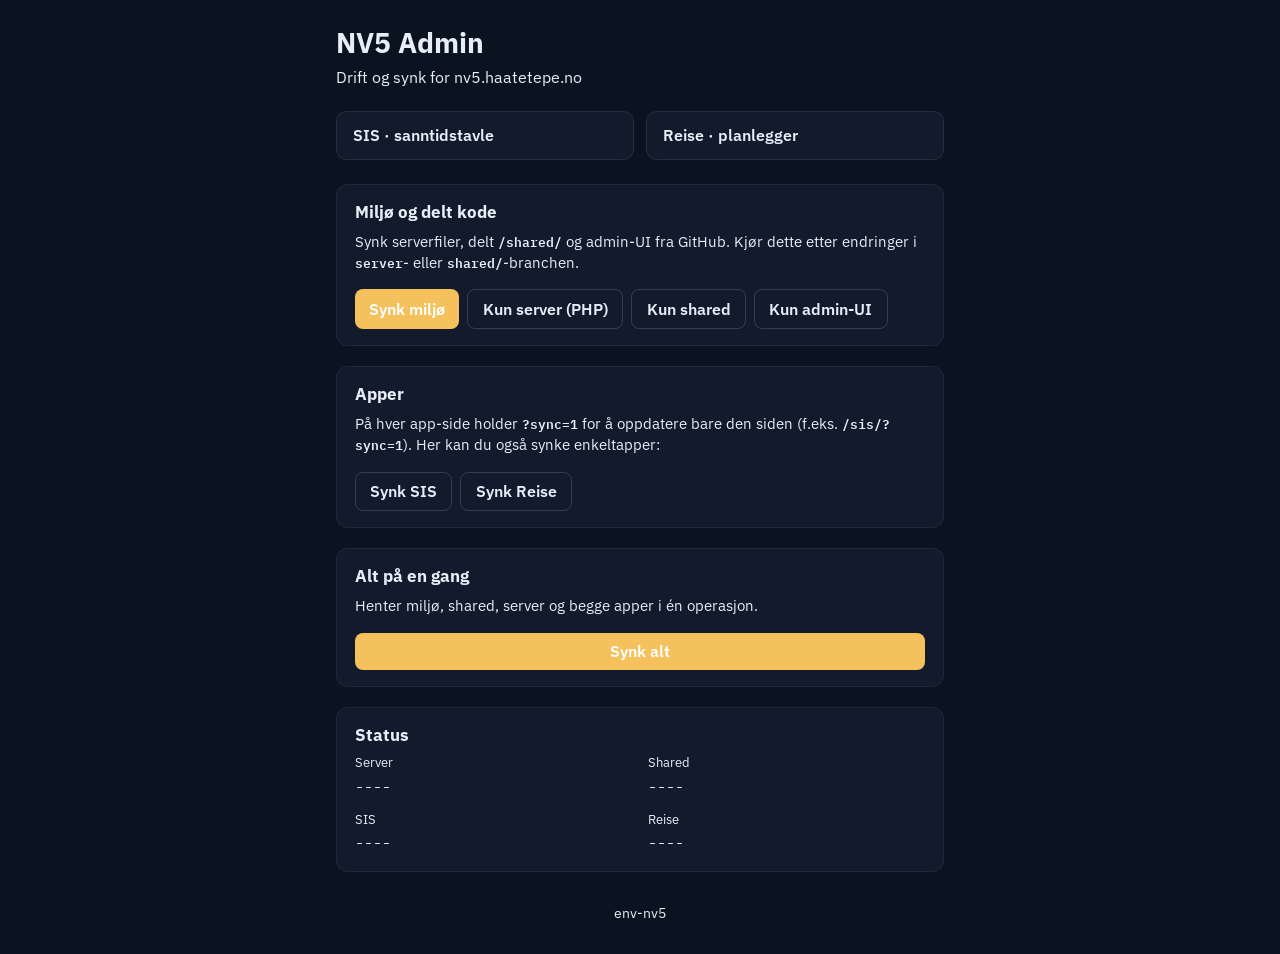
<file: admin/index.html>
<!DOCTYPE html>
<html lang="nb">
  <head>
    <meta charset="utf-8" />
    <meta name="viewport" content="width=device-width, initial-scale=1" />
    <meta name="theme-color" content="#0b1220" />
    <title>NV5 Admin</title>
    <link rel="stylesheet" href="css/admin.css" />
  </head>
  <body>
    <div class="admin">
      <header class="admin__header">
        <h1>NV5 Admin</h1>
        <p class="admin__tagline">Drift og synk for nv5.haatetepe.no</p>
      </header>

      <nav class="admin__apps" aria-label="Apper">
        <a class="admin__app" href="/sis/">SIS · sanntidstavle</a>
        <a class="admin__app" href="/reise/">Reise · planlegger</a>
      </nav>

      <section class="admin__panel">
        <h2>Miljø og delt kode</h2>
        <p class="admin__hint">
          Synk serverfiler, delt <code>/shared/</code> og admin-UI fra GitHub. Kjør dette
          etter endringer i <code>server</code>- eller <code>shared/</code>-branchen.
        </p>
        <div class="admin__actions">
          <button type="button" class="admin__btn" data-sync="env">Synk miljø</button>
          <button type="button" class="admin__btn admin__btn--ghost" data-sync="server">
            Kun server (PHP)
          </button>
          <button type="button" class="admin__btn admin__btn--ghost" data-sync="shared">
            Kun shared
          </button>
          <button type="button" class="admin__btn admin__btn--ghost" data-sync="admin">
            Kun admin-UI
          </button>
        </div>
      </section>

      <section class="admin__panel">
        <h2>Apper</h2>
        <p class="admin__hint">
          På hver app-side holder <code>?sync=1</code> for å oppdatere bare den siden
          (f.eks. <code>/sis/?sync=1</code>). Her kan du også synke enkeltapper:
        </p>
        <div class="admin__actions">
          <button type="button" class="admin__btn admin__btn--ghost" data-sync="sis">
            Synk SIS
          </button>
          <button type="button" class="admin__btn admin__btn--ghost" data-sync="reise">
            Synk Reise
          </button>
        </div>
      </section>

      <section class="admin__panel">
        <h2>Alt på en gang</h2>
        <p class="admin__hint">
          Henter miljø, shared, server og begge apper i én operasjon.
        </p>
        <button type="button" class="admin__btn admin__btn--wide" data-sync="all">
          Synk alt
        </button>
      </section>

      <section class="admin__panel admin__panel--status">
        <h2>Status</h2>
        <dl class="admin__shas">
          <div>
            <dt>Server</dt>
            <dd><code id="shaServer">----</code></dd>
          </div>
          <div>
            <dt>Shared</dt>
            <dd><code id="shaShared">----</code></dd>
          </div>
          <div>
            <dt>SIS</dt>
            <dd><code id="shaSis">----</code></dd>
          </div>
          <div>
            <dt>Reise</dt>
            <dd><code id="shaReise">----</code></dd>
          </div>
        </dl>
        <p class="admin__local" id="localHint" hidden>
          Lokal dev-server har ikke PHP-sync. Bruk GitHub etter merge, eller deploy til
          <code>nv5.haatetepe.no/admin/</code>.
        </p>
      </section>

      <footer class="admin__footer">
        <span>env-nv5</span>
      </footer>
    </div>

    <script src="js/admin.js" defer></script>
  </body>
</html>
</file>
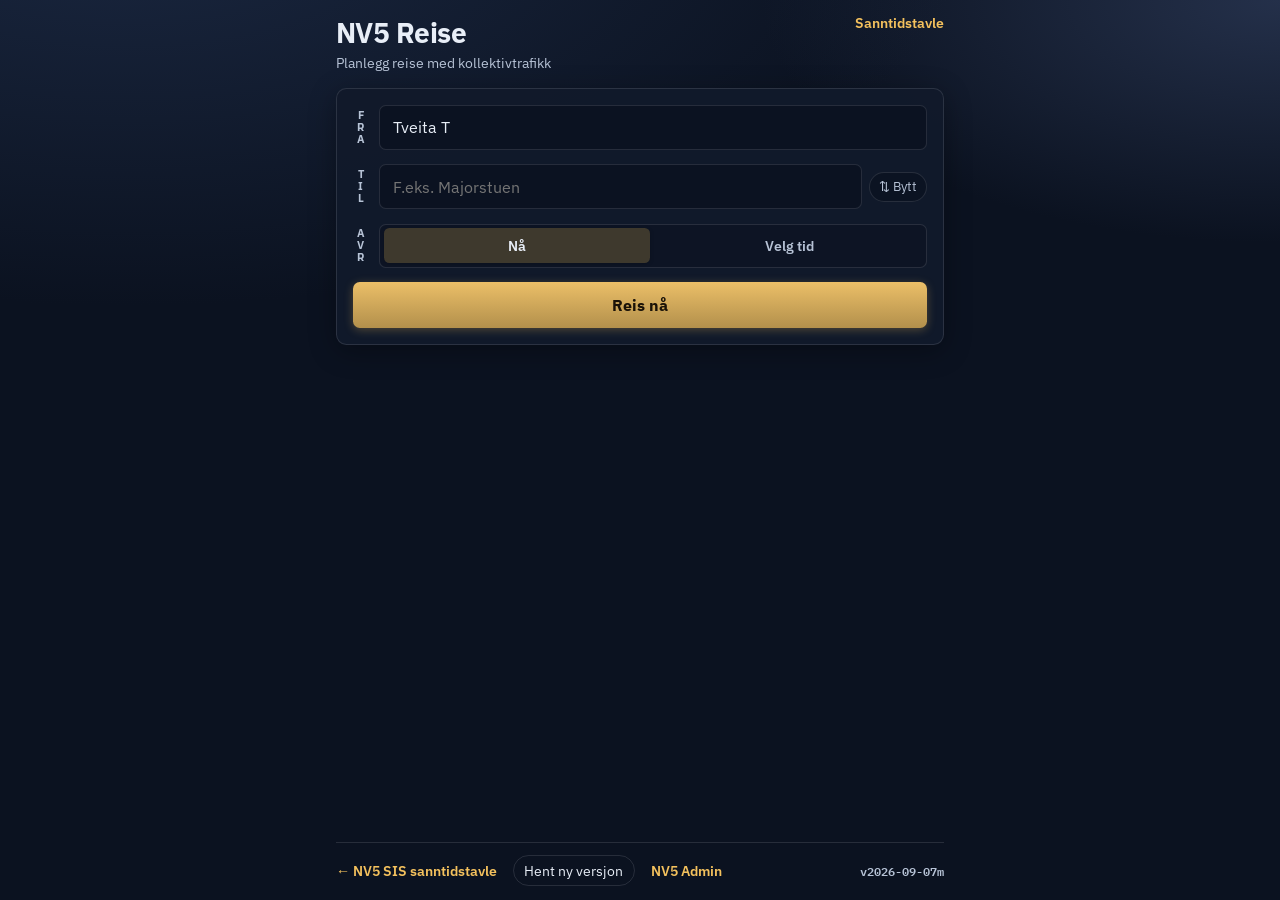
<file: reise/index.html>
<!DOCTYPE html>
<html lang="nb">
  <head>
    <meta charset="utf-8" />
    <meta
      name="viewport"
      content="width=device-width, initial-scale=1, viewport-fit=cover"
    />
    <meta
      name="description"
      content="NV5 Reise – reiseplanlegger for kollektivtrafikk."
    />
    <meta name="theme-color" content="#0b1220" />
    <title>NV5 Reise – reiseplanlegger</title>
    <link rel="manifest" href="manifest.webmanifest" />
    <link rel="stylesheet" href="css/reise.css" />
    <link rel="icon" type="image/png" sizes="32x32" href="/sis/icons/favicon-32.png" />
  </head>
  <body>
    <div class="reise">
      <header class="reise__header">
        <div class="reise__brand">
          <h1>NV5 Reise</h1>
          <p class="reise__tagline">Planlegg reise med kollektivtrafikk</p>
        </div>
        <a class="reise__nav" href="/sis/">Sanntidstavle</a>
      </header>

      <main class="reise__main">
        <form class="reise__search search-card" id="tripForm" aria-label="Søk reise">
          <div class="reise__field">
            <label class="reise__label" for="fromSearch" aria-label="Fra">
              <span>F</span><span>r</span><span>a</span>
            </label>
            <div class="reise__field-body">
              <input
                type="search"
                id="fromSearch"
                placeholder="F.eks. Tveita T"
                autocomplete="off"
                enterkeyhint="search"
              />
              <ul class="reise__results" id="fromResults" hidden></ul>
            </div>
          </div>

          <div class="reise__field">
            <label class="reise__label" for="toSearch" aria-label="Til">
              <span>T</span><span>i</span><span>l</span>
            </label>
            <div class="reise__field-body">
              <div class="reise__input-row">
                <input
                  type="search"
                  id="toSearch"
                  placeholder="F.eks. Majorstuen"
                  autocomplete="off"
                  enterkeyhint="search"
                />
                <button type="button" class="reise__swap" id="swapStops" title="Bytt fra og til">
                  ⇅ Bytt
                </button>
              </div>
              <ul class="reise__results" id="toResults" hidden></ul>
            </div>
          </div>

          <div class="reise__field">
            <span class="reise__label" id="tripWhenLabel" aria-label="Avreise">
              <span>A</span><span>v</span><span>r</span>
            </span>
            <div class="reise__field-body">
              <div class="reise__when" role="group" aria-labelledby="tripWhenLabel">
                <button type="button" class="reise__when-btn is-active" data-when="now">Nå</button>
                <button type="button" class="reise__when-btn" data-when="depart">Velg tid</button>
              </div>
              <div class="reise__datetime" id="tripDateTimeWrap" hidden>
                <input type="date" id="tripDate" aria-label="Dato" />
                <input type="time" id="tripTime" aria-label="Tidspunkt" />
              </div>
            </div>
          </div>

          <button type="submit" class="reise__submit" id="tripSubmit">Søk reise</button>
        </form>

        <p class="reise__status" id="tripStatus" hidden aria-live="polite"></p>

        <div class="reise__results-wrap" id="tripResults" aria-live="polite"></div>
      </main>

      <div class="trip-modal" id="tripModal" hidden>
        <div class="trip-modal__backdrop" data-close-modal tabindex="-1" aria-hidden="true"></div>
        <div
          class="trip-modal__panel"
          role="dialog"
          aria-modal="true"
          aria-labelledby="tripModalTitle"
        >
          <header class="trip-modal__header">
            <h2 class="trip-modal__title" id="tripModalTitle"></h2>
            <button type="button" class="trip-modal__close" id="tripModalClose" aria-label="Lukk">
              ×
            </button>
          </header>
          <div class="trip-modal__body" id="tripModalBody"></div>
        </div>
      </div>

      <footer class="reise__footer">
        <a class="reise__link" href="/sis/">← NV5 SIS sanntidstavle</a>
        <button type="button" class="reise__sync" id="syncReise" title="Hent Reise fra GitHub">
          Hent ny versjon
        </button>
        <a class="reise__link" href="/admin/">NV5 Admin</a>
      </footer>
    </div>

    <script src="/shared/js/util.js"></script>
    <script src="config.js" defer></script>
    <script src="/shared/js/entur.js" defer></script>
    <script src="js/site.js" defer></script>
    <script src="js/plan.js?v=2026-09-07m" defer></script>
  </body>
</html>
</file>
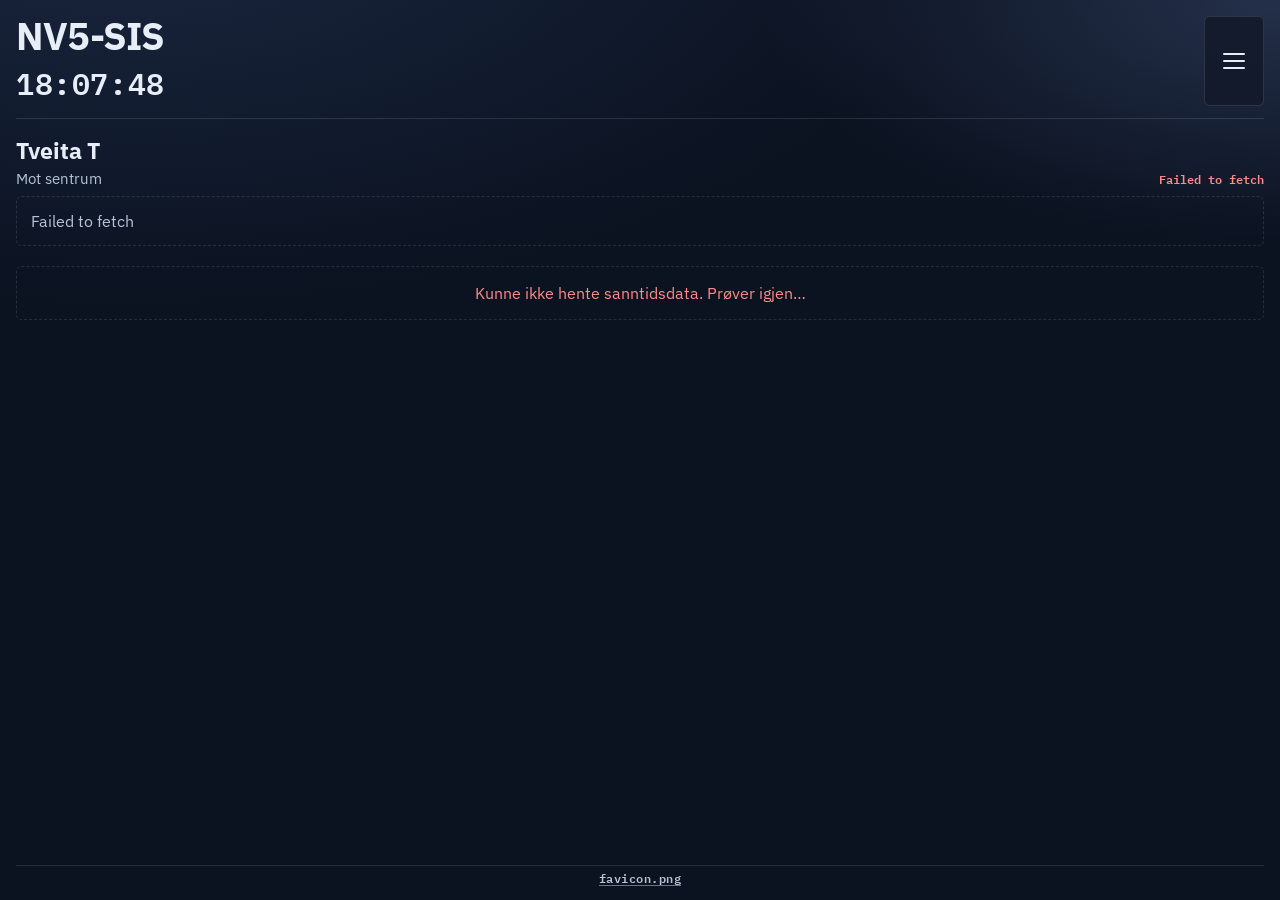
<file: sis/index.html>
<!DOCTYPE html>
<html lang="nb">
  <head>
    <meta charset="utf-8" />
    <meta
      name="viewport"
      content="width=device-width, initial-scale=1, viewport-fit=cover"
    />
    <meta
      name="description"
      content="NV5 SIS – sanntidsavganger for kollektivtrafikk på holdeplass."
    />
    <meta name="apple-mobile-web-app-capable" content="yes" />
    <meta name="apple-mobile-web-app-status-bar-style" content="black-translucent" />
    <meta name="apple-mobile-web-app-title" content="NV5 SIS" />
    <meta name="mobile-web-app-capable" content="yes" />
    <meta name="theme-color" content="#0b1220" />
    <title>NV5 SIS – sanntidsavganger</title>
    <script src="js/boot.js"></script>
    <link rel="manifest" href="manifest.webmanifest" />
    <link rel="icon" type="image/png" sizes="32x32" href="icons/favicon-32.png" />
    <link rel="apple-touch-icon" href="icons/apple-touch-icon.png" />
    <link
      rel="preload"
      href="/shared/fonts/ibm-plex-sans-700-latin.woff2"
      as="font"
      type="font/woff2"
      crossorigin
    />
    <link
      rel="preload"
      href="/shared/fonts/ibm-plex-sans-600-latin.woff2"
      as="font"
      type="font/woff2"
      crossorigin
    />
    <link rel="stylesheet" href="css/kiosk.css" />
  </head>
  <body>
    <div class="board" id="board">
      <header class="board__header">
        <div class="board__brand">
          <h1 class="board__stop" id="boardTitle">NV5-SIS</h1>
          <div class="board__clock" aria-live="polite">
            <time id="clock" datetime="">--:--:--</time>
          </div>
        </div>
        <div class="menu" id="appMenu">
          <button
            type="button"
            class="menu__toggle"
            id="menuToggle"
            aria-label="Meny"
            aria-haspopup="true"
            aria-expanded="false"
            aria-controls="menuPanel"
          >
            <span class="menu__icon" aria-hidden="true"></span>
          </button>
          <div class="menu__panel" id="menuPanel" hidden>
            <button type="button" class="menu__item" id="openReise">
              Planlegg reise
            </button>
            <button type="button" class="menu__item" id="addStopOpen">
              Legg til holdeplass
            </button>
            <button type="button" class="menu__item" id="settingsOpen">
              Innstillinger
            </button>
            <button
              type="button"
              class="menu__item"
              id="syncBoard"
              title="Henter SIS fra GitHub (main/sis/)"
            >
              Hent ny tavle
            </button>
            <button
              type="button"
              class="menu__item menu__item--danger"
              id="clearLocal"
              title="Sletter innstillinger og andre lagrede valg i denne nettleseren"
            >
              Slett lokal lagring
            </button>
          </div>
        </div>
      </header>

      <main class="board__main">
        <div id="boards" class="boards" aria-live="polite"></div>
        <p class="board__status" id="status" hidden></p>
      </main>

      <footer class="board__footer" id="buildFooter">
        <span class="board__footer-item board__footer-build" hidden
          >server <code id="buildServerSha">----</code></span>
        <span class="board__footer-item board__footer-build" hidden
          >sis <code id="buildBoardSha">----</code></span>
        <a
          class="board__footer-item board__footer-link"
          href="icons/favicon-32.png"
          download="nv5-sis-favicon.png"
          >favicon.png</a
        >
      </footer>
    </div>

    <dialog
      class="settings"
      id="settingsDialog"
      aria-labelledby="settingsTitle"
    >
      <form method="dialog" class="settings__panel" id="settingsForm">
        <header class="settings__header">
          <h2 id="settingsTitle">Innstillinger</h2>
          <div class="settings__header-actions">
            <button type="button" class="settings__save" id="settingsSave">
              Lagre
            </button>
            <button type="submit" class="settings__close" value="cancel">Lukk</button>
          </div>
        </header>

        <nav class="settings__tabs" role="tablist" aria-label="Innstillingsseksjoner">
          <button
            type="button"
            class="settings__tab"
            role="tab"
            id="settingsTabBoard"
            aria-selected="true"
            aria-controls="settingsPanelBoard"
            data-tab="board"
          >
            Tavle
          </button>
          <button
            type="button"
            class="settings__tab"
            role="tab"
            id="settingsTabSync"
            aria-selected="false"
            aria-controls="settingsPanelSync"
            data-tab="sync"
          >
            Oppdatering
          </button>
          <button
            type="button"
            class="settings__tab"
            role="tab"
            id="settingsTabQuays"
            aria-selected="false"
            aria-controls="settingsPanelQuays"
            data-tab="quays"
          >
            Holdeplasser
          </button>
        </nav>

        <div
          class="settings__tabpanel"
          id="settingsPanelBoard"
          role="tabpanel"
          aria-labelledby="settingsTabBoard"
          data-tabpanel="board"
        >
          <label class="settings__field">
            <span>Elementer per holdeplass</span>
            <input
              type="number"
              id="elementsPerQuay"
              min="2"
              max="8"
              step="1"
              value="3"
            />
            <small>Siste element viser de neste 4 avgangstidene som ticker</small>
          </label>

          <fieldset class="settings__fieldset">
            <legend>Avgangsinformasjon</legend>
            <label class="settings__check">
              <input type="checkbox" id="showJourneyProgress" checked />
              <span>Vis sist sett / forventet posisjon</span>
            </label>
            <label class="settings__check">
              <input type="checkbox" id="showOccupancy" checked />
              <span>Vis belegg når tilgjengelig (ikke passasjertall)</span>
            </label>
            <label class="settings__check">
              <input type="checkbox" id="showServiceRuns" checked />
              <span>Vis tjenestekjøring (ellers skjules)</span>
            </label>
            <label class="settings__check">
              <input type="checkbox" id="showBuildInfo" checked />
              <span>Vis commit-hash i footer (server / main)</span>
            </label>
          </fieldset>
        </div>

        <div
          class="settings__tabpanel"
          id="settingsPanelSync"
          role="tabpanel"
          aria-labelledby="settingsTabSync"
          data-tabpanel="sync"
          hidden
        >
          <label class="settings__field">
            <span>Sjekk tavlekode fra GitHub (sis)</span>
            <select id="githubCheckInterval">
              <option value="60">Hvert minutt</option>
              <option value="300" selected>Hvert 5. minutt</option>
              <option value="900">Hvert 15. minutt</option>
              <option value="1800">Hvert 30. minutt</option>
              <option value="3600">Hver time</option>
            </select>
            <small>
              Styrer hvor ofte tavlen sjekkes fra GitHub (minst hvert minutt).
              Bruk «Hent ny tavle» i menyen for å hente med en gang.
            </small>
          </label>

          <div class="settings__field">
            <span>Server, shared og miljø</span>
            <a class="settings__action" href="/admin/">Åpne NV5 Admin</a>
            <small>
              PHP, nginx og <code>/shared/</code> synkes fra
              <code>/admin/?sync=env</code>.
            </small>
          </div>
        </div>

        <div
          class="settings__tabpanel"
          id="settingsPanelQuays"
          role="tabpanel"
          aria-labelledby="settingsTabQuays"
          data-tabpanel="quays"
          hidden
        >
          <p class="settings__hint">
            Fjern holdeplasser eller begrens hvilke linjer som vises. For å legge
            til nye, bruk «Legg til holdeplass» i menyen.
          </p>
          <ul class="settings__quays" id="selectedQuays"></ul>
        </div>
      </form>
    </dialog>

    <dialog
      class="add-stop"
      id="addStopDialog"
      aria-labelledby="addStopTitle"
    >
      <form method="dialog" class="add-stop__panel" id="addStopForm">
        <header class="add-stop__header">
          <h2 id="addStopTitle">Legg til holdeplass</h2>
          <button type="submit" class="add-stop__close" value="cancel">Lukk</button>
        </header>

        <p class="add-stop__step" id="addStopStep" aria-live="polite">
          Steg 1 · Søk
        </p>

        <label class="settings__field">
          <span>Søk etter holdeplass</span>
          <input
            type="search"
            id="stopSearch"
            placeholder="F.eks. Tveita T"
            autocomplete="off"
            enterkeyhint="search"
          />
        </label>

        <p class="add-stop__hint" id="searchHint">Skriv minst 2 tegn for å søke</p>

        <ul class="settings__results" id="searchResults" aria-live="polite"></ul>

        <div class="add-stop__quay-pick" id="quayPick" hidden>
          <p class="settings__hint" id="quayPickTitle"></p>
          <ul class="settings__results add-stop__quay-list" id="quayResults"></ul>
          <div class="add-stop__actions" id="quayPickActions" hidden>
            <button
              type="button"
              class="add-stop__confirm"
              id="addStopConfirm"
              disabled
            >
              Legg til valgte
            </button>
            <button type="button" class="add-stop__back" id="addStopBack">
              Tilbake til søk
            </button>
          </div>
        </div>
      </form>
    </dialog>

    <noscript>
      <p>NV5 SIS krever JavaScript for å vise sanntidsavganger.</p>
    </noscript>

    <script src="/shared/js/util.js"></script>
    <script src="config.js" defer></script>
    <script src="/shared/js/entur.js" defer></script>
    <script src="js/site.js" defer></script>
  </body>
</html>
</file>
<file: admin/css/admin.css>
@import url("/shared/css/tokens.css");

*,
*::before,
*::after {
  box-sizing: border-box;
}

body {
  margin: 0;
  min-height: 100vh;
  font-family: "IBM Plex Sans", system-ui, sans-serif;
  background: var(--bg);
  color: var(--text);
}

.admin {
  max-width: 40rem;
  margin: 0 auto;
  padding: 1.5rem 1rem 2rem;
}

.admin__header h1 {
  margin: 0;
  font-size: 1.75rem;
  font-weight: 700;
}

.admin__tagline {
  margin: 0.35rem 0 0;
  color: var(--text-muted);
}

.admin__apps {
  display: flex;
  flex-wrap: wrap;
  gap: 0.75rem;
  margin: 1.5rem 0;
}

.admin__app {
  flex: 1 1 10rem;
  padding: 0.85rem 1rem;
  border-radius: 0.65rem;
  background: var(--bg-lift);
  color: var(--text);
  text-decoration: none;
  font-weight: 600;
  border: 1px solid rgba(255, 255, 255, 0.08);
}

.admin__app:hover {
  border-color: var(--accent);
}

.admin__panel {
  margin-top: 1.25rem;
  padding: 1rem 1.1rem;
  border-radius: 0.75rem;
  background: var(--bg-lift);
  border: 1px solid rgba(255, 255, 255, 0.06);
}

.admin__panel h2 {
  margin: 0 0 0.5rem;
  font-size: 1.05rem;
}

.admin__hint {
  margin: 0 0 1rem;
  color: var(--text-muted);
  font-size: 0.92rem;
  line-height: 1.45;
}

.admin__hint code {
  font-family: "IBM Plex Mono", monospace;
  font-size: 0.85em;
}

.admin__actions {
  display: flex;
  flex-wrap: wrap;
  gap: 0.5rem;
}

.admin__btn {
  padding: 0.55rem 0.9rem;
  border: none;
  border-radius: 0.5rem;
  background: var(--accent);
  color: #fff;
  font: inherit;
  font-weight: 600;
  cursor: pointer;
}

.admin__btn--ghost {
  background: transparent;
  color: var(--text);
  border: 1px solid rgba(255, 255, 255, 0.15);
}

.admin__btn--wide {
  width: 100%;
}

.admin__btn:hover {
  filter: brightness(1.08);
}

.admin__shas {
  display: grid;
  grid-template-columns: repeat(2, minmax(0, 1fr));
  gap: 0.75rem 1rem;
  margin: 0;
}

.admin__shas dt {
  font-size: 0.8rem;
  color: var(--text-muted);
  margin-bottom: 0.15rem;
}

.admin__shas dd {
  margin: 0;
}

.admin__shas code {
  font-family: "IBM Plex Mono", monospace;
  font-size: 0.95rem;
}

.admin__local {
  margin: 1rem 0 0;
  padding: 0.75rem;
  border-radius: 0.5rem;
  background: rgba(255, 200, 80, 0.08);
  color: var(--text-muted);
  font-size: 0.9rem;
}

.admin__footer {
  margin-top: 2rem;
  text-align: center;
  color: var(--text-muted);
  font-size: 0.85rem;
}
</file>
<file: reise/css/reise.css>
@import url("/shared/css/tokens.css");

:root {
  --reise-radius: 0.65rem;
  --reise-radius-sm: 0.42rem;
  --reise-shadow: 0 6px 28px rgba(0, 0, 0, 0.32);
  --reise-surface: color-mix(in srgb, var(--bg-lift) 94%, transparent);
  --reise-surface-raised: color-mix(in srgb, var(--bg-lift) 98%, #fff 2%);
  --reise-focus: color-mix(in srgb, var(--accent) 55%, transparent);
}

.reise {
  min-height: 100dvh;
  display: grid;
  grid-template-rows: auto 1fr auto;
  padding: calc(0.85rem + var(--safe-top)) 1rem calc(0.85rem + var(--safe-bottom));
  max-width: 40rem;
  margin: 0 auto;
  gap: 0.65rem;
}

.reise__header {
  display: flex;
  align-items: flex-start;
  justify-content: space-between;
  gap: 0.75rem;
}

.reise__brand h1 {
  margin: 0;
  font-size: 1.55rem;
  font-weight: 700;
  letter-spacing: -0.02em;
}

.reise__tagline {
  margin: 0.2rem 0 0;
  color: var(--muted);
  font-size: 0.86rem;
}

.reise__nav,
.reise__link {
  color: var(--accent);
  text-decoration: none;
  font-weight: 600;
  font-size: 0.88rem;
  white-space: nowrap;
}

.reise__nav:hover,
.reise__nav:focus-visible,
.reise__link:hover,
.reise__link:focus-visible {
  text-decoration: underline;
}

.reise__main {
  display: flex;
  flex-direction: column;
  gap: 1rem;
  padding: 0.35rem 0 1rem;
}

/* —— Search card (inspirert av card + segmented control, NV5-stil) —— */

.search-card {
  display: flex;
  flex-direction: column;
  gap: 0.9rem;
  padding: 1rem;
  border-radius: var(--reise-radius);
  border: 1px solid var(--line);
  background: var(--reise-surface);
  box-shadow: var(--reise-shadow);
}

.reise__field {
  display: grid;
  grid-template-columns: auto minmax(0, 1fr);
  gap: 0.5rem 0.65rem;
  align-items: center;
  position: relative;
}

.reise__field-body {
  display: flex;
  flex-direction: column;
  gap: 0.35rem;
  min-width: 0;
  position: relative;
}

.reise__input-row {
  display: flex;
  align-items: stretch;
  gap: 0.45rem;
  min-width: 0;
}

.reise__input-row input {
  flex: 1 1 auto;
  min-width: 0;
}

.reise__label {
  flex: 0 0 auto;
  display: inline-flex;
  flex-direction: column;
  align-items: center;
  justify-content: center;
  gap: 0.05rem;
  min-width: 1rem;
  font-size: 0.7rem;
  color: var(--muted);
  font-weight: 700;
  letter-spacing: 0.05em;
  text-transform: uppercase;
  user-select: none;
}

.reise__label > span {
  display: block;
  line-height: 1;
}

.reise__field input[type="search"],
.reise__field input[type="date"],
.reise__field input[type="time"] {
  font: inherit;
  padding: 0.72rem 0.8rem;
  border-radius: var(--reise-radius-sm);
  border: 1px solid var(--line);
  background: color-mix(in srgb, var(--bg) 88%, transparent);
  color: var(--text);
  width: 100%;
  color-scheme: dark;
  transition: border-color 0.15s ease, box-shadow 0.15s ease;
}

.reise__field input:focus-visible {
  outline: none;
  border-color: var(--reise-focus);
  box-shadow: 0 0 0 3px color-mix(in srgb, var(--accent) 16%, transparent);
}

.reise__when {
  display: grid;
  grid-template-columns: 1fr 1fr;
  gap: 0.4rem;
  padding: 0.2rem;
  border-radius: var(--reise-radius-sm);
  background: color-mix(in srgb, var(--bg) 55%, transparent);
  border: 1px solid var(--line);
}

.reise__when-btn {
  appearance: none;
  border: none;
  background: transparent;
  color: var(--muted);
  font: inherit;
  font-size: 0.88rem;
  font-weight: 600;
  padding: 0.55rem 0.65rem;
  border-radius: calc(var(--reise-radius-sm) - 0.08rem);
  cursor: pointer;
  transition: background 0.15s ease, color 0.15s ease;
}

.reise__when-btn.is-active {
  background: color-mix(in srgb, var(--accent) 22%, var(--bg));
  color: var(--text);
  box-shadow: 0 1px 4px rgba(0, 0, 0, 0.2);
}

.reise__when-btn:hover,
.reise__when-btn:focus-visible {
  color: var(--text);
}

.reise__datetime {
  display: grid;
  grid-template-columns: 1fr 1fr;
  gap: 0.45rem;
}

.reise__datetime[hidden] {
  display: none;
}

.reise__swap {
  appearance: none;
  flex: 0 0 auto;
  align-self: center;
  border: 1px solid var(--line);
  background: color-mix(in srgb, var(--bg) 70%, transparent);
  color: var(--muted);
  font: inherit;
  font-size: 0.8rem;
  padding: 0.35rem 0.55rem;
  border-radius: 999px;
  cursor: pointer;
  white-space: nowrap;
}

.reise__swap:hover,
.reise__swap:focus-visible {
  border-color: var(--reise-focus);
  color: var(--text);
}

.reise__results {
  list-style: none;
  margin: 0;
  padding: 0.25rem;
  display: flex;
  flex-direction: column;
  gap: 0.15rem;
  position: absolute;
  left: 0;
  right: 0;
  top: calc(100% + 0.25rem);
  z-index: 4;
  max-height: 12rem;
  overflow: auto;
  background: var(--reise-surface-raised);
  border: 1px solid var(--line);
  border-radius: var(--reise-radius-sm);
  box-shadow: var(--reise-shadow);
}

.reise__field-body > .reise__results {
  top: calc(100% + 0.15rem);
}

.reise__results[hidden] {
  display: none;
}

.reise__pick {
  appearance: none;
  width: 100%;
  text-align: left;
  border: none;
  border-radius: calc(var(--reise-radius-sm) - 0.1rem);
  background: transparent;
  color: var(--text);
  font: inherit;
  padding: 0.6rem 0.65rem;
  cursor: pointer;
}

.reise__pick:hover,
.reise__pick:focus-visible {
  background: color-mix(in srgb, var(--accent) 12%, var(--bg));
}

.reise__hint {
  padding: 0.6rem 0.65rem;
  color: var(--muted);
  font-size: 0.85rem;
}

.reise__submit {
  appearance: none;
  width: 100%;
  padding: 0.82rem 1rem;
  border: none;
  border-radius: var(--reise-radius-sm);
  background: linear-gradient(
    180deg,
    color-mix(in srgb, var(--accent) 88%, #fff 8%) 0%,
    color-mix(in srgb, var(--accent) 72%, var(--bg)) 100%
  );
  color: #1a1208;
  font: inherit;
  font-size: 1rem;
  font-weight: 700;
  cursor: pointer;
  box-shadow: 0 2px 10px color-mix(in srgb, var(--accent) 28%, transparent);
  transition: filter 0.15s ease, transform 0.1s ease;
}

.reise__submit:hover,
.reise__submit:focus-visible {
  filter: brightness(1.05);
}

.reise__submit:active {
  transform: translateY(1px);
}

.reise__status {
  margin: 0;
  font-size: 0.9rem;
  color: var(--muted);
}

.reise__status.is-error {
  color: var(--late);
}

/* —— Result cards —— */

.reise__results-wrap {
  display: flex;
  flex-direction: column;
  gap: 0.65rem;
}

.trip-card {
  border: 1px solid var(--line);
  border-radius: var(--reise-radius);
  overflow: hidden;
  background: var(--reise-surface);
  box-shadow: 0 2px 14px rgba(0, 0, 0, 0.18);
  transition: border-color 0.15s ease, box-shadow 0.15s ease;
}

.trip-card.is-open {
  border-color: color-mix(in srgb, var(--accent) 38%, var(--line));
  box-shadow: var(--reise-shadow);
}

.trip-card__header {
  appearance: none;
  width: 100%;
  display: grid;
  grid-template-columns: auto minmax(0, 1fr) auto;
  grid-template-rows: auto auto;
  align-items: stretch;
  gap: 0.35rem 0.75rem;
  padding: 0.85rem 0.9rem;
  border: none;
  background: transparent;
  color: inherit;
  font: inherit;
  text-align: left;
  cursor: pointer;
}

.trip-card__header:hover {
  background: color-mix(in srgb, var(--accent) 4%, transparent);
}

.trip-card__header:focus-visible {
  outline: none;
  box-shadow: inset 0 0 0 2px var(--reise-focus);
}

.trip-card__schedule {
  display: contents;
}

.trip-card__times {
  grid-column: 1;
  grid-row: 1;
  align-self: start;
  display: flex;
  flex-direction: column;
  align-items: flex-start;
  gap: 0.12rem;
  min-width: 3.5rem;
}

.trip-card__dep,
.trip-card__arr {
  font-variant-numeric: tabular-nums;
  line-height: 1.1;
}

.trip-card__dep {
  font-size: 1.12rem;
  font-weight: 700;
}

.trip-card__arr {
  font-size: 0.86rem;
  color: var(--muted);
}

.trip-card__schedule-bar {
  display: block;
  width: 1px;
  height: 0.45rem;
  margin: 0.05rem 0 0.05rem 0.35rem;
  background: color-mix(in srgb, var(--muted) 55%, transparent);
  border-radius: 1px;
}

.trip-card__duration {
  grid-column: 1;
  grid-row: 2;
  align-self: center;
  margin-top: 0;
  font-size: 0.8rem;
  font-weight: 600;
  line-height: 1.2;
  color: var(--accent);
}

.trip-card__main {
  display: contents;
}

.trip-card__meta {
  grid-column: 2;
  grid-row: 2;
  align-self: center;
  display: flex;
  flex-wrap: wrap;
  gap: 0.35rem;
  align-items: center;
  min-width: 0;
}

.trip-meta-pill {
  display: inline-flex;
  align-items: center;
  padding: 0.22rem 0.55rem;
  border-radius: 999px;
  font-size: 0.8rem;
  font-weight: 600;
  line-height: 1.2;
  color: var(--muted);
  background: color-mix(in srgb, var(--bg) 50%, transparent);
  border: 1px solid color-mix(in srgb, var(--line) 90%, transparent);
}

.trip-card__chevron {
  grid-column: 3;
  grid-row: 1 / -1;
  flex-shrink: 0;
  font-size: 1.35rem;
  line-height: 1;
  color: var(--muted);
  align-self: center;
  transition: transform 0.15s ease, color 0.15s ease;
}

.trip-card.is-open .trip-card__chevron {
  transform: rotate(90deg);
  color: var(--accent);
}

.trip-route-strip {
  grid-column: 2;
  grid-row: 1;
  align-self: start;
  display: flex;
  align-items: center;
  width: 100%;
  min-width: 0;
  gap: 0;
  overflow-x: auto;
  overflow-y: hidden;
  -webkit-overflow-scrolling: touch;
  scrollbar-width: none;
  padding: 0.05rem 0;
}

.trip-route-strip::-webkit-scrollbar {
  display: none;
}

.trip-route-chip {
  flex: 0 0 auto;
  display: inline-flex;
  align-items: center;
  gap: 0.3rem;
  min-height: 1.85rem;
  padding: 0.28rem 0.62rem;
  border-radius: 999px;
  font-weight: 700;
  font-size: 0.84rem;
  line-height: 1;
  letter-spacing: -0.02em;
  white-space: nowrap;
  border: 1px solid color-mix(in srgb, var(--line) 90%, transparent);
  background: color-mix(in srgb, var(--bg) 70%, transparent);
  color: var(--text);
}

.trip-route-chip--walk {
  color: var(--muted);
  background: color-mix(in srgb, var(--bg-lift) 90%, transparent);
}

.trip-route-chip--transit {
  border-color: color-mix(in srgb, currentColor 18%, transparent);
}

.trip-route-chip__mode {
  flex: 0 0 auto;
  width: 1rem;
  height: 1rem;
  display: inline-flex;
  align-items: center;
  justify-content: center;
  border-radius: 50%;
  font-size: 0.58rem;
  font-weight: 800;
  line-height: 1;
  background: color-mix(in srgb, #fff 24%, transparent);
}

.trip-route-chip__mode--bus,
.trip-route-chip__mode--rail,
.trip-route-chip__mode--walk {
  position: relative;
  background: color-mix(in srgb, #fff 22%, transparent);
}

.trip-route-chip__mode--bus::before,
.trip-route-chip__mode--rail::before,
.trip-route-chip__mode--walk::before {
  content: "";
  display: block;
  width: 0.62rem;
  height: 0.62rem;
  background: currentColor;
  mask-repeat: no-repeat;
  mask-position: center;
  mask-size: contain;
  -webkit-mask-repeat: no-repeat;
  -webkit-mask-position: center;
  -webkit-mask-size: contain;
}

.trip-route-chip__mode--bus::before {
  mask-image: url("data:image/svg+xml,%3Csvg xmlns='http://www.w3.org/2000/svg' viewBox='0 0 16 16'%3E%3Cpath fill='%23000' d='M2.5 4.5A1.5 1.5 0 0 1 4 3h8a1.5 1.5 0 0 1 1.5 1.5V11a1 1 0 0 1-1 1h-.2l.45 1.35a.75.75 0 1 1-1.42.5L11.38 12H4.62l-.35 1.05a.75.75 0 1 1-1.42-.5L3.2 12H3a1 1 0 0 1-1-1V4.5zM4 4.5v4h8v-4H4zm1 8.25a.75.75 0 1 0 0-1.5.75.75 0 0 0 0 1.5zm6 0a.75.75 0 1 0 0-1.5.75.75 0 0 0 0 1.5z'/%3E%3C/svg%3E");
  -webkit-mask-image: url("data:image/svg+xml,%3Csvg xmlns='http://www.w3.org/2000/svg' viewBox='0 0 16 16'%3E%3Cpath fill='%23000' d='M2.5 4.5A1.5 1.5 0 0 1 4 3h8a1.5 1.5 0 0 1 1.5 1.5V11a1 1 0 0 1-1 1h-.2l.45 1.35a.75.75 0 1 1-1.42.5L11.38 12H4.62l-.35 1.05a.75.75 0 1 1-1.42-.5L3.2 12H3a1 1 0 0 1-1-1V4.5zM4 4.5v4h8v-4H4zm1 8.25a.75.75 0 1 0 0-1.5.75.75 0 0 0 0 1.5zm6 0a.75.75 0 1 0 0-1.5.75.75 0 0 0 0 1.5z'/%3E%3C/svg%3E");
}

.trip-route-chip__mode--rail::before {
  mask-image: url("data:image/svg+xml,%3Csvg xmlns='http://www.w3.org/2000/svg' viewBox='0 0 16 16'%3E%3Cpath fill='%23000' d='M2 10.5V6.2c0-.8.5-1.5 1.2-1.8L7.2 2.6a1.5 1.5 0 0 0 1.6 0l3.9 1.8c.8.3 1.3 1 1.3 1.8v4.3a1.5 1.5 0 0 1-1.5 1.5h-.55l.35 1.05a.6.6 0 1 1-1.14.38L10.62 12H5.38l-.34 1.03a.6.6 0 1 1-1.14-.38L4.05 12H4A1.5 1.5 0 0 1 2.5 10.5zm2.1-5.7L3.5 6.3V10h9V6.3L11.9 4.8 8.7 3.3a.5.5 0 0 0-.4 0L4.1 4.8zM5 11.25a.75.75 0 1 0 0-1.5.75.75 0 0 0 0 1.5zm6 0a.75.75 0 1 0 0-1.5.75.75 0 0 0 0 1.5z'/%3E%3C/svg%3E");
  -webkit-mask-image: url("data:image/svg+xml,%3Csvg xmlns='http://www.w3.org/2000/svg' viewBox='0 0 16 16'%3E%3Cpath fill='%23000' d='M2 10.5V6.2c0-.8.5-1.5 1.2-1.8L7.2 2.6a1.5 1.5 0 0 0 1.6 0l3.9 1.8c.8.3 1.3 1 1.3 1.8v4.3a1.5 1.5 0 0 1-1.5 1.5h-.55l.35 1.05a.6.6 0 1 1-1.14.38L10.62 12H5.38l-.34 1.03a.6.6 0 1 1-1.14-.38L4.05 12H4A1.5 1.5 0 0 1 2.5 10.5zm2.1-5.7L3.5 6.3V10h9V6.3L11.9 4.8 8.7 3.3a.5.5 0 0 0-.4 0L4.1 4.8zM5 11.25a.75.75 0 1 0 0-1.5.75.75 0 0 0 0 1.5zm6 0a.75.75 0 1 0 0-1.5.75.75 0 0 0 0 1.5z'/%3E%3C/svg%3E");
}

.trip-route-chip__mode--walk::before {
  mask-image: url("data:image/svg+xml,%3Csvg xmlns='http://www.w3.org/2000/svg' viewBox='0 0 24 24'%3E%3Cpath fill='%23000' d='M13.5 5.5a2 2 0 1 0 0-4 2 2 0 0 0 0 4ZM7.9 8.3 6 13.5V22h2.5v-6h1.8l1.2 6H14l-1.5-7.5 2.2-2V9.6l-2.8 1-1.2-4.5c-.3-1-1.2-1.7-2.3-1.7-.3 0-.6.05-.9.15L4 9.1V13h2V9.6l1.9-.3Z'/%3E%3C/svg%3E");
  -webkit-mask-image: url("data:image/svg+xml,%3Csvg xmlns='http://www.w3.org/2000/svg' viewBox='0 0 24 24'%3E%3Cpath fill='%23000' d='M13.5 5.5a2 2 0 1 0 0-4 2 2 0 0 0 0 4ZM7.9 8.3 6 13.5V22h2.5v-6h1.8l1.2 6H14l-1.5-7.5 2.2-2V9.6l-2.8 1-1.2-4.5c-.3-1-1.2-1.7-2.3-1.7-.3 0-.6.05-.9.15L4 9.1V13h2V9.6l1.9-.3Z'/%3E%3C/svg%3E");
}

.trip-route-chip__label {
  flex: 0 1 auto;
}

.trip-route-link {
  flex: 1 1 0.45rem;
  min-width: 0.35rem;
  max-width: 1.5rem;
  height: 0;
  align-self: center;
  border-top: 2px solid color-mix(in srgb, var(--muted) 42%, transparent);
}

.trip-route-link--dashed {
  border-top-style: dashed;
}

/* —— Trip detail modal —— */

body.trip-modal-open {
  overflow: hidden;
}

.trip-modal {
  position: fixed;
  inset: 0;
  z-index: 40;
  display: flex;
  align-items: flex-end;
  justify-content: center;
}

.trip-modal[hidden] {
  display: none;
}

.trip-modal__backdrop {
  position: absolute;
  inset: 0;
  background: rgba(4, 8, 16, 0.62);
}

.trip-modal__panel {
  position: relative;
  z-index: 1;
  width: min(100%, 42rem);
  max-height: min(88vh, 100%);
  display: flex;
  flex-direction: column;
  border: 1px solid var(--line);
  border-bottom: none;
  border-radius: var(--reise-radius) var(--reise-radius) 0 0;
  background: var(--reise-surface);
  box-shadow: var(--reise-shadow);
}

.trip-modal__header {
  display: flex;
  align-items: center;
  justify-content: space-between;
  gap: 0.75rem;
  padding: 0.85rem 0.9rem 0.65rem;
  border-bottom: 1px solid var(--line);
}

.trip-modal__title {
  margin: 0;
  font-size: 1.05rem;
  font-weight: 700;
  font-variant-numeric: tabular-nums;
}

.trip-modal__close {
  appearance: none;
  flex: 0 0 auto;
  width: 2rem;
  height: 2rem;
  border: 1px solid var(--line);
  border-radius: 999px;
  background: color-mix(in srgb, var(--bg) 70%, transparent);
  color: var(--muted);
  font-size: 1.35rem;
  line-height: 1;
  cursor: pointer;
}

.trip-modal__close:hover,
.trip-modal__close:focus-visible {
  color: var(--text);
  border-color: var(--reise-focus);
}

.trip-modal__body {
  overflow: auto;
  padding: 0.75rem 0.85rem 1rem;
  -webkit-overflow-scrolling: touch;
}

.trip-modal__summary {
  display: flex;
  flex-direction: column;
  gap: 0.45rem;
  margin-bottom: 0.75rem;
  padding-bottom: 0.75rem;
  border-bottom: 1px solid var(--line);
}

.trip-modal__summary .trip-route-strip {
  grid-column: auto;
  grid-row: auto;
}

.trip-modal__duration {
  margin: 0;
  font-size: 0.88rem;
  font-weight: 600;
  color: var(--accent);
}

.trip-modal__meta {
  display: flex;
  flex-wrap: wrap;
  gap: 0.35rem;
}

/* —— Timeline (inspirert av travel leg, egen NV5-tolkning) —— */

.trip-card__details {
  border-top: 1px solid var(--line);
  padding: 0.65rem 0.85rem 0.85rem;
  background: color-mix(in srgb, var(--bg) 35%, transparent);
}

.trip-timeline {
  list-style: none;
  margin: 0;
  padding: 0;
  display: flex;
  flex-direction: column;
  position: relative;
}

.trip-timeline::before {
  content: "";
  position: absolute;
  left: calc(2.5rem / 2 - 1px);
  top: 1.3rem;
  bottom: 1.3rem;
  width: 2px;
  background: color-mix(in srgb, var(--muted) 38%, transparent);
  border-radius: 1px;
  z-index: 0;
}

.trip-timeline__item {
  display: grid;
  grid-template-columns: 2.5rem minmax(0, 1fr);
  gap: 0.65rem;
  padding-bottom: 0.15rem;
  position: relative;
  z-index: 1;
}

.trip-timeline__track {
  display: flex;
  flex-direction: column;
  align-items: center;
  justify-content: flex-start;
  min-height: 100%;
}

.trip-timeline__marker {
  flex: 0 0 2.5rem;
  width: 2.5rem;
  height: 2.5rem;
  box-sizing: border-box;
  display: inline-flex;
  align-items: center;
  justify-content: center;
  border-radius: 0.38rem;
  font-weight: 700;
  font-size: 1.22rem;
  line-height: 1;
  letter-spacing: -0.02em;
  padding: 0.06rem;
  overflow: hidden;
  text-align: center;
  background: color-mix(in srgb, var(--bg) 70%, transparent);
  border: 1px solid var(--line);
  z-index: 1;
}

.trip-timeline__marker--walk {
  font-size: 1.08rem;
  font-weight: 700;
  color: var(--muted);
  background: color-mix(in srgb, var(--bg-lift) 88%, transparent);
}

.trip-timeline__marker--compact {
  font-size: 0.86rem;
  letter-spacing: -0.04em;
}

.trip-timeline__gap {
  display: grid;
  grid-template-columns: 2.5rem minmax(0, 1fr);
  gap: 0.65rem;
  padding: 0.1rem 0 0.3rem;
  list-style: none;
  position: relative;
  z-index: 1;
}

.trip-timeline__gap-label {
  grid-column: 2;
  display: inline-flex;
  align-items: center;
  font-size: 0.72rem;
  font-weight: 600;
  color: var(--muted);
  padding: 0.18rem 0.55rem;
  border-radius: 999px;
  background: color-mix(in srgb, var(--bg) 72%, transparent);
  border: 1px dashed color-mix(in srgb, var(--line) 120%, transparent);
  width: fit-content;
}

.trip-timeline__panel {
  min-width: 0;
  padding-bottom: 0.55rem;
}

.trip-timeline__header {
  display: flex;
  align-items: flex-start;
  justify-content: space-between;
  gap: 0.5rem;
}

.trip-timeline__title {
  display: flex;
  flex-wrap: wrap;
  align-items: baseline;
  gap: 0.3rem 0.45rem;
  min-width: 0;
}

.trip-timeline__title strong {
  font-size: 0.94rem;
}

.trip-timeline__headsign {
  font-size: 0.84rem;
  color: var(--muted);
  font-weight: 500;
}

.trip-timeline__time {
  font-family: var(--mono);
  font-size: 0.8rem;
  color: var(--muted);
  white-space: nowrap;
  flex-shrink: 0;
}

.trip-timeline__route {
  margin: 0.22rem 0 0;
  font-size: 0.84rem;
  color: var(--muted);
  line-height: 1.45;
}

.trip-timeline__occupancy {
  margin: 0.22rem 0 0;
  font-size: 0.8rem;
  color: var(--ok);
}

.trip-timeline__situation {
  margin: 0.3rem 0 0;
  font-size: 0.8rem;
  color: var(--warn);
  line-height: 1.35;
}

.reise__footer {
  display: flex;
  flex-wrap: wrap;
  align-items: center;
  gap: 0.75rem 1rem;
  border-top: 1px solid var(--line);
  padding-top: 0.75rem;
  font-size: 0.85rem;
}

.reise__sync {
  padding: 0.35rem 0.65rem;
  border: 1px solid var(--line);
  border-radius: 999px;
  background: transparent;
  color: var(--text);
  font: inherit;
  font-size: 0.85rem;
  cursor: pointer;
}

.reise__sync:hover {
  border-color: var(--accent);
  color: var(--accent);
}

.reise__version {
  margin-left: auto;
  font-size: 0.75rem;
  color: var(--muted);
  font-family: var(--mono);
}

@media (min-width: 480px) {
  .reise__brand h1 {
    font-size: 1.75rem;
  }

  .trip-card__header {
    padding: 0.95rem 1rem;
  }
}
</file>
<file: sis/css/kiosk.css>
@import url("/shared/css/tokens.css");

:root {
  --departure-line-size: 2.75rem;
  --departure-status-width: 0.22rem;
}

.board {
  min-height: 100dvh;
  display: grid;
  grid-template-rows: auto 1fr auto;
  padding:
    calc(1rem + var(--safe-top))
    1rem
    calc(0.85rem + var(--safe-bottom));
  gap: 1rem;
  user-select: none;
}

.board__footer {
  display: flex;
  flex-wrap: wrap;
  justify-content: center;
  gap: 0.75rem 1.1rem;
  padding-top: 0.35rem;
  border-top: 1px solid var(--line);
  color: var(--muted);
  font-family: var(--mono);
  font-size: 0.72rem;
  font-weight: 600;
  letter-spacing: 0.04em;
  line-height: 1.3;
  text-transform: lowercase;
}

.board__footer[hidden] {
  display: none;
}

.board__footer-item code {
  font-family: inherit;
  font-size: inherit;
  font-weight: 600;
  color: var(--text);
}

.board__footer-item[hidden] {
  display: none;
}

a.board__footer-link {
  color: inherit;
  text-decoration: underline;
  text-underline-offset: 0.15em;
  text-decoration-color: color-mix(in srgb, var(--muted) 55%, transparent);
}

a.board__footer-link:hover,
a.board__footer-link:focus-visible {
  color: var(--text);
  text-decoration-color: currentColor;
}

.board__header {
  position: relative;
  z-index: 40;
  display: flex;
  align-items: stretch;
  justify-content: space-between;
  gap: 0.85rem;
  padding-bottom: 0.75rem;
  border-bottom: 1px solid var(--line);
  animation: rise 0.55s ease both;
}

.board__brand {
  min-width: 0;
  display: flex;
  flex-direction: column;
  justify-content: center;
  gap: 0.2rem;
}

.board__stop {
  margin: 0;
  font-size: clamp(1.6rem, 6vw, 2.4rem);
  font-weight: 700;
  letter-spacing: -0.02em;
  line-height: 1.05;
}

.menu {
  position: relative;
  z-index: 50;
  display: flex;
  flex-shrink: 0;
  align-items: stretch;
}

.menu__toggle {
  appearance: none;
  display: inline-flex;
  align-items: center;
  justify-content: center;
  align-self: stretch;
  height: auto;
  width: auto;
  aspect-ratio: 1 / 1;
  min-width: 3.75rem;
  border: 1px solid var(--line);
  background: color-mix(in srgb, var(--bg-lift) 90%, transparent);
  color: var(--text);
  border-radius: 0.35rem;
  cursor: pointer;
  -webkit-tap-highlight-color: transparent;
}

.menu__toggle:hover,
.menu__toggle:focus-visible,
.menu__toggle[aria-expanded="true"] {
  border-color: color-mix(in srgb, var(--accent) 50%, var(--line));
}

.menu__icon,
.menu__icon::before,
.menu__icon::after {
  display: block;
  width: 1.35rem;
  height: 2.5px;
  background: currentColor;
  border-radius: 1px;
}

.menu__icon {
  position: relative;
}

.menu__icon::before,
.menu__icon::after {
  content: "";
  position: absolute;
  left: 0;
}

.menu__icon::before {
  top: -7px;
}

.menu__icon::after {
  top: 7px;
}

.menu__panel {
  position: absolute;
  top: calc(100% + 0.35rem);
  right: 0;
  z-index: 60;
  min-width: 12.5rem;
  padding: 0.35rem;
  display: flex;
  flex-direction: column;
  gap: 0.25rem;
  background: #121a2b;
  border: 1px solid var(--line);
  border-radius: 0.4rem;
  box-shadow: 0 0.6rem 1.4rem rgba(0, 0, 0, 0.35);
}

.menu__panel[hidden] {
  display: none !important;
}

.menu__item {
  appearance: none;
  border: 0;
  background: transparent;
  color: var(--text);
  font: inherit;
  font-size: 0.9rem;
  font-weight: 600;
  text-align: left;
  padding: 0.65rem 0.75rem;
  border-radius: 0.3rem;
  cursor: pointer;
}

.menu__item:hover,
.menu__item:focus-visible {
  background: color-mix(in srgb, var(--accent) 16%, transparent);
}

.menu__item--danger {
  color: var(--late);
}

.menu__item--danger:hover,
.menu__item--danger:focus-visible {
  background: color-mix(in srgb, var(--late) 16%, transparent);
}

.board__clock {
  text-align: left;
}

.board__clock time {
  display: block;
  font-family: var(--mono);
  font-size: clamp(1.35rem, 5.5vw, 1.9rem);
  font-weight: 600;
  letter-spacing: 0.02em;
  font-variant-numeric: tabular-nums;
}

.board__main {
  min-height: 0;
  display: flex;
  flex-direction: column;
  gap: 0.75rem;
  animation: rise 0.7s ease both;
  overflow: auto;
  -webkit-overflow-scrolling: touch;
}

.boards {
  display: flex;
  flex-direction: column;
  gap: 1.25rem;
}

.quay-board__header {
  margin-bottom: 0.55rem;
}

.quay-board__name {
  margin: 0;
  font-size: clamp(1.15rem, 4.5vw, 1.45rem);
  font-weight: 700;
}

.quay-board__subheader {
  display: flex;
  align-items: baseline;
  justify-content: space-between;
  gap: 0.75rem;
  margin-top: 0.2rem;
}

.quay-board__direction {
  margin: 0;
  min-width: 0;
  color: var(--muted);
  font-size: 0.95rem;
}

.quay-board__sync {
  margin: 0;
  flex-shrink: 0;
  text-align: right;
  color: var(--muted);
  font-family: var(--mono);
  font-size: 0.78rem;
  font-weight: 600;
  font-variant-numeric: tabular-nums;
  line-height: 1.3;
}

.quay-board__sync.is-ok {
  color: var(--ok);
}

.quay-board__sync.is-stale {
  color: var(--warn);
}

.quay-board__sync.is-pending {
  color: var(--muted);
}

.quay-board__sync.is-error {
  color: var(--late);
}

.quay-board__empty {
  margin: 0;
  padding: 0.85rem;
  color: var(--muted);
  border: 1px dashed var(--line);
  border-radius: 0.35rem;
}

.departures {
  list-style: none;
  margin: 0;
  padding: 0;
  display: flex;
  flex-direction: column;
  gap: 0.45rem;
}

.departure {
  --departure-status: var(--warn);
  --departure-stack-gap: 0.25rem;
  display: grid;
  grid-template-columns: auto minmax(0, 1fr);
  column-gap: 0.5rem;
  align-items: start;
  padding: 0.7rem 0.4rem 0.7rem 0.35rem;
  background: color-mix(in srgb, var(--bg-lift) 88%, transparent);
  border: 1px solid var(--line);
  border-radius: 0.35rem;
}

.departure--status-realtime {
  --departure-status: var(--ok);
}

.departure--status-scheduled {
  --departure-status: var(--warn);
}

.departure--status-cancelled {
  --departure-status: var(--late);
}

.departure--enter {
  animation: row-in 0.45s ease both;
}

/* Statusstrek + linje/avvik: høyde styres av badge-stacken, ikke avvikstekst */
.departure__aside {
  display: flex;
  flex-direction: row;
  align-items: stretch;
  gap: 0.35rem;
  min-width: 0;
}

.departure__status {
  flex: 0 0 var(--departure-status-width);
  width: var(--departure-status-width);
  border-radius: 999px;
  background: var(--departure-status);
  align-self: stretch;
}

.departure__badges {
  display: flex;
  flex-direction: column;
  align-items: stretch;
  gap: var(--departure-stack-gap);
  width: var(--departure-line-size);
  min-width: var(--departure-line-size);
}

.departure__line-wrap {
  display: flex;
  flex-direction: column;
  align-items: stretch;
  width: 100%;
  min-width: 0;
}

.departure__body {
  display: flex;
  flex-direction: column;
  gap: var(--departure-stack-gap);
  min-width: 0;
}

/* Øvre sone: midtstilt når det er luft; full boks ser fortsatt «fylt» ut. */
.departure__main {
  display: grid;
  grid-template-columns: minmax(0, 1fr) auto;
  column-gap: 0.5rem;
  align-items: center;
  min-width: 0;
  min-height: 4.1rem;
}

.departure__dest-wrap {
  min-width: 0;
}

.departure__time-wrap {
  display: flex;
  flex-direction: column;
  align-items: center;
  justify-content: center;
  justify-self: end;
  align-self: center;
  gap: 0.1rem;
  min-width: 0;
  height: fit-content;
  padding-right: 0.05rem;
}

/* Ticker: samme vertikale midt som Nå/min — kompakt rulleflate, ikke full bokshøyde */
.departure--ticker .departure__time-wrap {
  align-self: center;
  justify-content: center;
  height: fit-content;
  overflow: hidden;
}

.departure--ticker .departure__ticker {
  width: 100%;
  height: 3.1rem;
  max-height: 3.1rem;
  overflow: hidden;
}

.departure__time-stack {
  display: flex;
  flex-direction: column;
  align-items: center;
  justify-content: center;
  gap: 0.1rem;
  line-height: 1.15;
}

.departure--cancelled {
  opacity: 0.65;
}

.departure__ticker {
  --ticker-fade: 0.35rem;
  position: relative;
  width: 100%;
  height: 3.1rem;
  max-height: 3.1rem;
  overflow: hidden;
  display: block;
  text-align: center;
  /* Lik fade-grense topp og bunn */
  -webkit-mask-image: linear-gradient(
    to bottom,
    transparent 0,
    #000 var(--ticker-fade),
    #000 calc(100% - var(--ticker-fade)),
    transparent 100%
  );
  mask-image: linear-gradient(
    to bottom,
    transparent 0,
    #000 var(--ticker-fade),
    #000 calc(100% - var(--ticker-fade)),
    transparent 100%
  );
}

.departure__ticker-track {
  display: flex;
  flex-direction: column;
  align-items: center;
  gap: 0;
}

.departure__ticker-item {
  position: static;
  display: flex;
  flex-direction: column;
  align-items: center;
  justify-content: center;
  flex: 0 0 auto;
  box-sizing: border-box;
  gap: 0.08rem;
  min-height: 2.55rem;
  line-height: 1;
  white-space: nowrap;
}

.departure__ticker-time {
  display: block;
  font-family: var(--mono);
  font-size: clamp(1.2rem, 5vw, 1.6rem);
  font-weight: 600;
  font-variant-numeric: tabular-nums;
  line-height: 1.1;
}

.departure__ticker-delay {
  display: block;
  min-height: 0.86rem;
  font-family: var(--mono);
  font-size: 0.72rem;
  font-weight: 600;
  line-height: 1.2;
  color: var(--muted);
  font-variant-numeric: tabular-nums;
  white-space: nowrap;
}

.departure__ticker-delay.is-empty {
  visibility: hidden;
}

.departure__line {
  display: flex;
  align-items: center;
  justify-content: center;
  box-sizing: border-box;
  width: 100%;
  min-width: var(--departure-line-size);
  height: var(--departure-line-size);
  min-height: var(--departure-line-size);
  padding: 0.15rem;
  border-radius: 0.3rem;
  background: var(--metro);
  color: #fff;
  font-family: var(--mono);
  font-size: 1.35rem;
  font-weight: 600;
  line-height: 1;
  font-variant-numeric: tabular-nums;
}

.departure__destination {
  font-size: clamp(1.1rem, 4.5vw, 1.45rem);
  font-weight: 600;
  line-height: 1.2;
}

.departure__direction {
  margin-top: 0.18rem;
  color: var(--muted);
  font-size: 0.88rem;
  line-height: 1.3;
  overflow-wrap: anywhere;
}

.departure__meta {
  margin-top: 0.2rem;
  color: var(--muted);
  font-size: 0.85rem;
}

.departure__meta.is-late {
  color: var(--late);
}

.departure__progress {
  margin-top: 0.2rem;
  color: var(--text);
  font-size: 0.9rem;
  font-weight: 600;
  line-height: 1.3;
  overflow-wrap: anywhere;
}

.departure__progress--expected {
  color: var(--muted);
  font-weight: 500;
}

.departure__situation {
  display: flex;
  align-items: center;
  min-width: 0;
}

.departure__situation-icon {
  box-sizing: border-box;
  flex: 0 0 auto;
  width: 100%;
  min-width: var(--departure-line-size);
  height: var(--departure-line-size);
  min-height: var(--departure-line-size);
  border-radius: 0.3rem;
  background: #f0c674;
  color: #111;
  display: flex;
  align-items: center;
  justify-content: center;
}

.departure__situation-icon svg {
  display: block;
  width: 1.55rem;
  height: 1.55rem;
}

.departure__situation-text {
  display: block;
  min-width: 0;
  color: var(--muted);
  font-size: 0.85rem;
  line-height: 1.35;
  overflow-wrap: anywhere;
}

.visually-hidden {
  position: absolute;
  width: 1px;
  height: 1px;
  padding: 0;
  margin: -1px;
  overflow: hidden;
  clip: rect(0, 0, 0, 0);
  white-space: nowrap;
  border: 0;
}

.departure--service-run {
  opacity: 0.72;
}

.departure--service-run .departure__destination {
  font-style: italic;
}

.settings__fieldset {
  margin: 0 0 1rem;
  padding: 0.75rem 0.85rem 0.9rem;
  border: 1px solid color-mix(in srgb, var(--muted) 35%, transparent);
  border-radius: 0.4rem;
}

.settings__fieldset legend {
  padding: 0 0.35rem;
  color: var(--muted);
  font-size: 0.85rem;
}

.settings__check {
  display: flex;
  gap: 0.55rem;
  align-items: flex-start;
  margin-top: 0.55rem;
  color: inherit;
  font-size: 0.95rem;
  line-height: 1.35;
  cursor: pointer;
}

.settings__check input {
  margin-top: 0.2rem;
  flex-shrink: 0;
}

.departure__time {
  text-align: center;
  font-family: var(--mono);
  font-size: clamp(1.2rem, 5vw, 1.6rem);
  font-weight: 600;
  font-variant-numeric: tabular-nums;
  line-height: 1.1;
}

.departure__delay {
  display: block;
  text-align: center;
  font-family: var(--mono);
  font-size: 0.72rem;
  font-weight: 600;
  line-height: 1.2;
  color: var(--muted);
  font-variant-numeric: tabular-nums;
  white-space: nowrap;
}

.departure__delay[hidden] {
  display: none !important;
}

.departure__time.is-now,
.departure__ticker-time.is-now {
  color: var(--ok);
}

.departure__time.is-delay-warn,
.departure__ticker-time.is-delay-warn,
.departure__delay.is-delay-warn,
.departure__ticker-delay.is-delay-warn {
  color: var(--warn);
}

.departure__time.is-delay-late,
.departure__ticker-time.is-delay-late,
.departure__delay.is-delay-late,
.departure__ticker-delay.is-delay-late {
  color: var(--late);
}

.board__status {
  margin: 0.5rem 0 0;
  padding: 1rem;
  text-align: center;
  color: var(--muted);
  border: 1px dashed var(--line);
  border-radius: 0.35rem;
}

.board__status.is-error {
  color: var(--late);
}

.settings {
  border: none;
  padding: 0;
  background: transparent;
  max-width: min(32rem, calc(100vw - 1.5rem));
  width: 100%;
}

.settings::backdrop {
  background: rgba(5, 10, 20, 0.72);
}

.settings__panel {
  margin: 0;
  padding: 1rem;
  background: #121a2b;
  color: var(--text);
  border: 1px solid var(--line);
  border-radius: 0.5rem;
  display: flex;
  flex-direction: column;
  gap: 1rem;
  max-height: min(85dvh, 40rem);
  overflow: auto;
  user-select: text;
}

.settings__header {
  display: flex;
  align-items: center;
  justify-content: space-between;
  gap: 0.75rem;
  position: sticky;
  top: 0;
  z-index: 2;
  margin: -1rem -1rem 0;
  padding: 1rem;
  background: #121a2b;
  border-bottom: 1px solid var(--line);
}

.settings__tabs {
  display: flex;
  gap: 0.35rem;
  position: sticky;
  top: 3.55rem;
  z-index: 1;
  margin: 0 -1rem;
  padding: 0.65rem 1rem;
  background: #121a2b;
  border-bottom: 1px solid var(--line);
}

.settings__tab {
  flex: 1;
  appearance: none;
  border: 1px solid var(--line);
  border-radius: 0.35rem;
  background: color-mix(in srgb, var(--bg) 70%, transparent);
  color: var(--muted);
  font: inherit;
  font-size: 0.82rem;
  font-weight: 600;
  padding: 0.45rem 0.35rem;
  cursor: pointer;
}

.settings__tab[aria-selected="true"] {
  color: var(--text);
  border-color: color-mix(in srgb, var(--accent) 45%, var(--line));
  background: color-mix(in srgb, var(--accent) 14%, var(--bg));
}

.settings__tabpanel {
  display: flex;
  flex-direction: column;
  gap: 1rem;
}

.settings__tabpanel[hidden] {
  display: none;
}

.settings__header-actions {
  display: flex;
  align-items: center;
  gap: 0.5rem;
  flex-shrink: 0;
}

.settings__header h2,
.settings__section h3 {
  margin: 0;
}

.settings__header h2 {
  font-size: 1.2rem;
}

.settings__section h3 {
  font-size: 0.95rem;
  margin-bottom: 0.55rem;
}

.settings__close,
.settings__save,
.settings__quays button,
.settings__results button {
  appearance: none;
  border: 1px solid var(--line);
  background: color-mix(in srgb, var(--bg) 70%, transparent);
  color: var(--text);
  font: inherit;
  border-radius: 0.3rem;
  cursor: pointer;
}

.settings__close,
.settings__quays button {
  padding: 0.35rem 0.65rem;
  font-size: 0.85rem;
  color: var(--muted);
}

.settings__save {
  padding: 0.45rem 0.9rem;
  font-size: 0.9rem;
  font-weight: 600;
  background: color-mix(in srgb, var(--accent) 20%, var(--bg));
  border-color: color-mix(in srgb, var(--accent) 45%, var(--line));
}

.settings__action {
  appearance: none;
  width: 100%;
  padding: 0.7rem 0.9rem;
  border: 1px solid var(--line);
  border-radius: 0.3rem;
  background: color-mix(in srgb, var(--bg) 70%, transparent);
  color: var(--text);
  font: inherit;
  font-size: 0.9rem;
  font-weight: 600;
  text-align: left;
  cursor: pointer;
}

.settings__action:hover,
.settings__action:focus-visible {
  border-color: color-mix(in srgb, var(--accent) 45%, var(--line));
  background: color-mix(in srgb, var(--accent) 12%, var(--bg));
}

.settings__field {
  display: flex;
  flex-direction: column;
  gap: 0.35rem;
}

.settings__field span {
  font-size: 0.85rem;
  color: var(--muted);
}

.settings__field small {
  color: var(--muted);
  font-size: 0.75rem;
}

.settings__field input,
.settings__field select {
  font: inherit;
  padding: 0.65rem 0.75rem;
  border-radius: 0.3rem;
  border: 1px solid var(--line);
  background: #0b1220;
  color: var(--text);
}

.settings__quays,
.settings__results {
  list-style: none;
  margin: 0;
  padding: 0;
  display: flex;
  flex-direction: column;
  gap: 0.4rem;
}

.settings__quay-item {
  display: flex;
  flex-direction: column;
  gap: 0.65rem;
  padding: 0.65rem 0.75rem;
  border: 1px solid var(--line);
  border-radius: 0.35rem;
}

.settings__quay-top {
  display: flex;
  align-items: flex-start;
  justify-content: space-between;
  gap: 0.75rem;
}

.settings__quay-top div {
  display: flex;
  flex-direction: column;
  gap: 0.15rem;
}

.settings__lines-label {
  display: block;
  margin-bottom: 0.4rem;
  color: var(--muted);
  font-size: 0.8rem;
}

.settings__line-options {
  display: flex;
  flex-direction: column;
  gap: 0.35rem;
  max-height: 10rem;
  overflow: auto;
}

.settings__line-option {
  display: flex;
  align-items: flex-start;
  gap: 0.5rem;
  padding: 0.45rem 0.55rem;
  border: 1px solid var(--line);
  border-radius: 0.3rem;
  font-size: 0.88rem;
  cursor: pointer;
}

.settings__line-option input {
  margin-top: 0.15rem;
}

.settings__line-option span {
  display: flex;
  flex-direction: column;
  gap: 0.1rem;
  color: var(--text);
}

.settings__line-option em {
  font-style: normal;
  color: var(--muted);
  font-size: 0.78rem;
}

.settings__quays li span,
.settings__hint,
.settings__empty {
  color: var(--muted);
  font-size: 0.85rem;
}

.settings__results button {
  width: 100%;
  text-align: left;
  padding: 0.7rem 0.75rem;
}

.settings__choice {
  display: flex;
  flex-direction: column;
  align-items: flex-start;
  gap: 0.25rem;
}

.settings__choice strong {
  font-size: 0.95rem;
  font-weight: 650;
  line-height: 1.25;
}

.settings__choice span {
  color: var(--muted);
  font-size: 0.8rem;
  line-height: 1.35;
}

.settings__results button:hover,
.settings__results button:focus-visible {
  border-color: color-mix(in srgb, var(--accent) 45%, var(--line));
}

.settings__quay-pick {
  margin-top: 0.75rem;
}

.add-stop {
  border: none;
  padding: 0;
  background: transparent;
  max-width: min(32rem, calc(100vw - 1.5rem));
  width: 100%;
}

.add-stop::backdrop {
  background: rgba(5, 10, 20, 0.72);
}

.add-stop__panel {
  margin: 0;
  padding: 1rem;
  background: #121a2b;
  color: var(--text);
  border: 1px solid var(--line);
  border-radius: 0.5rem;
  display: flex;
  flex-direction: column;
  gap: 0.85rem;
  max-height: min(85dvh, 36rem);
  overflow: auto;
  user-select: text;
}

.add-stop__header {
  display: flex;
  align-items: center;
  justify-content: space-between;
  gap: 0.75rem;
  position: sticky;
  top: 0;
  z-index: 1;
  margin: -1rem -1rem 0;
  padding: 1rem;
  background: #121a2b;
  border-bottom: 1px solid var(--line);
}

.add-stop__header h2 {
  margin: 0;
  font-size: 1.2rem;
}

.add-stop__close {
  appearance: none;
  border: 1px solid var(--line);
  background: color-mix(in srgb, var(--bg) 70%, transparent);
  color: var(--muted);
  font: inherit;
  border-radius: 0.3rem;
  cursor: pointer;
  padding: 0.35rem 0.65rem;
  font-size: 0.85rem;
}

.add-stop__step {
  margin: 0;
  font-size: 0.82rem;
  font-weight: 650;
  color: color-mix(in srgb, var(--accent) 70%, var(--text));
  letter-spacing: 0.01em;
}

.add-stop__hint {
  margin: -0.35rem 0 0;
  color: var(--muted);
  font-size: 0.8rem;
}

.add-stop__quay-pick {
  display: flex;
  flex-direction: column;
  gap: 0.5rem;
}

.add-stop__quay-list {
  gap: 0.35rem;
}

.add-stop__quay-option {
  display: flex;
  align-items: flex-start;
  gap: 0.65rem;
  padding: 0.7rem 0.75rem;
  border: 1px solid var(--line);
  border-radius: 0.35rem;
  cursor: pointer;
}

.add-stop__quay-option:has(.add-stop__quay-check:checked) {
  border-color: color-mix(in srgb, var(--accent) 45%, var(--line));
  background: color-mix(in srgb, var(--accent) 10%, var(--bg));
}

.add-stop__quay-check {
  margin-top: 0.2rem;
  flex-shrink: 0;
}

.add-stop__quay-copy {
  display: flex;
  flex-direction: column;
  align-items: flex-start;
  gap: 0.25rem;
  min-width: 0;
}

.add-stop__quay-copy strong {
  font-size: 0.95rem;
  font-weight: 650;
  line-height: 1.25;
}

.add-stop__quay-copy span {
  color: var(--muted);
  font-size: 0.8rem;
  line-height: 1.35;
}

.add-stop__actions {
  display: flex;
  flex-direction: column;
  gap: 0.5rem;
  position: sticky;
  bottom: 0;
  margin: 0.25rem -1rem -1rem;
  padding: 0.85rem 1rem 1rem;
  background: linear-gradient(
    180deg,
    color-mix(in srgb, #121a2b 0%, transparent) 0%,
    #121a2b 28%
  );
  border-top: 1px solid var(--line);
}

.add-stop__confirm,
.add-stop__back {
  appearance: none;
  width: 100%;
  padding: 0.7rem 0.9rem;
  border: 1px solid var(--line);
  border-radius: 0.35rem;
  font: inherit;
  font-size: 0.9rem;
  font-weight: 600;
  cursor: pointer;
}

.add-stop__confirm {
  background: color-mix(in srgb, var(--accent) 20%, var(--bg));
  border-color: color-mix(in srgb, var(--accent) 45%, var(--line));
  color: var(--text);
}

.add-stop__confirm:disabled {
  opacity: 0.45;
  cursor: not-allowed;
}

.add-stop__back {
  background: color-mix(in srgb, var(--bg) 70%, transparent);
  color: var(--muted);
}

@keyframes rise {
  from {
    opacity: 0;
    transform: translateY(0.4rem);
  }
  to {
    opacity: 1;
    transform: translateY(0);
  }
}

@keyframes row-in {
  from {
    opacity: 0;
    transform: translateY(0.35rem);
  }
  to {
    opacity: 1;
    transform: translateY(0);
  }
}


@media (orientation: landscape) and (max-height: 500px) {
  .board {
    gap: 0.55rem;
    padding-top: calc(0.55rem + var(--safe-top));
  }

  .board__stop {
    font-size: 1.4rem;
  }

  .departure {
    padding: 0.5rem 0.35rem 0.5rem 0.3rem;
    --departure-line-size: 2.3rem;
  }

  .departure__main {
    min-height: 3.6rem;
  }

  .departure__line {
    font-size: 1.1rem;
  }

  .departure__situation-icon svg {
    width: 1.25rem;
    height: 1.25rem;
  }
}
</file>
